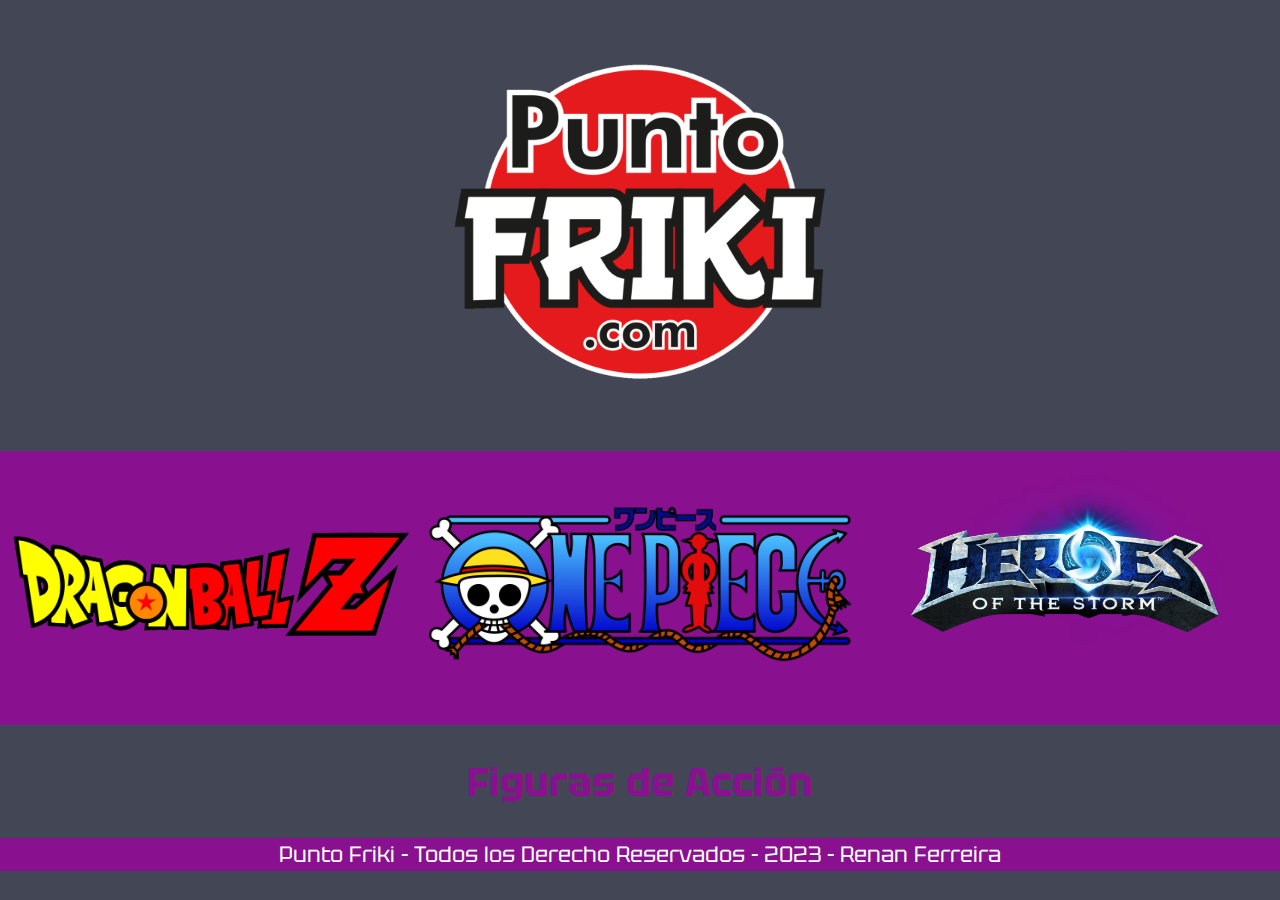
<file: index.html>
<!DOCTYPE html>
<html lang="es">
<head>
    <meta charset="UTF-8">
    <meta name="viewport" content="width=device-width, initial-scale=1.0">
    <title>Tienda</title>
    <link rel="stylesheet" href="normalize.css">
    <link rel="preconnect" href="https://fonts.googleapis.com">
    <link rel="preconnect" href="https://fonts.gstatic.com" crossorigin>
    <link href="https://fonts.googleapis.com/css2?family=Play:wght@400;700&family=Tektur:wght@400;800&display=swap" rel="stylesheet">
    <link rel="stylesheet" href="styles.css">

</head>
<body>
    <header class="header">
        <a href="index.html">
            <img loading="lazy" class="header__logo" src="/IMAGENES/Punto_friki_logo_grande-1024x1024.png" alt="Punto Friki">
        </a>

        <nav class="navegacion">
            <a class="navegacion__enlace" href="/dragonball.html">
                <img loading="lazy" src="/IMAGENES/Dragon Ball/Dragon-Ball-Z-Logo-PNG.png" alt="Dragon Ball">
            </a>
            <a class="navegacion__enlace" href="onepice.html">
                <img loading="lazy" src="/IMAGENES/One Piece/One-Piece-Logo-1999.png"
                alt="One Piece">
            </a>
            <a class="navegacion__enlace" href="heroes.html">
                <img loading="lazy" src="/IMAGENES/Heroes/HOS_Logo_m01_sm.png"
                alt="Heroes of the Storm">
            </a>
        </nav>
    </header>

    <main class="contenedor">
        <h1>
            Figuras de Acción
        </h1>
    </main>

    <footer class="footer">
        <p class="footer__texto"> Punto Friki - Todos los Derecho Reservados - 2023 - Renan Ferreira </p>
    </footer>
</body>
</html>
</file>
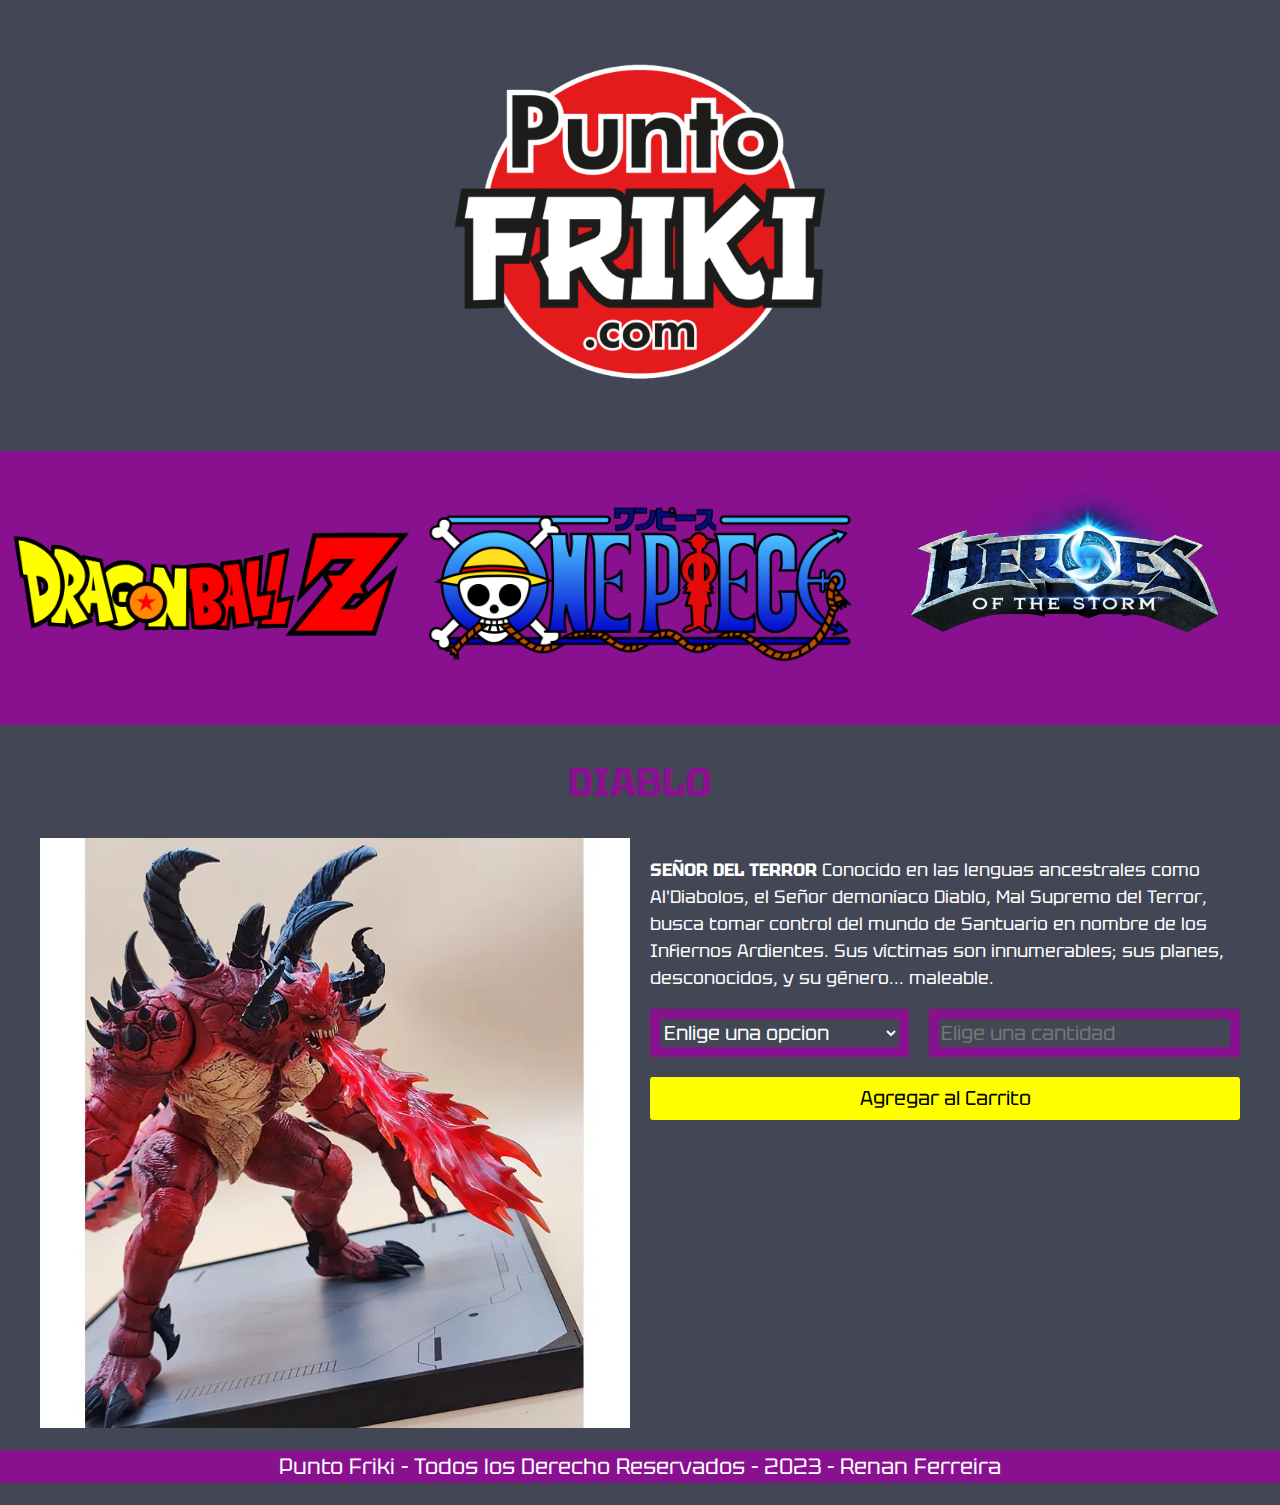
<file: producto.html>
<!DOCTYPE html>
<html lang="es">
<head>
    <meta charset="UTF-8">
    <meta name="viewport" content="width=device-width, initial-scale=1.0">
    <title>Tienda</title>
    <link rel="stylesheet" href="normalize.css">
    <link rel="preconnect" href="https://fonts.googleapis.com">
    <link rel="preconnect" href="https://fonts.gstatic.com" crossorigin>
    <link href="https://fonts.googleapis.com/css2?family=Play:wght@400;700&family=Tektur:wght@400;800&display=swap" rel="stylesheet">
    <link rel="stylesheet" href="styles.css">

</head>
<body>
    <header class="header">
        <a href="index.html">
            <img loading="lazy" class="header__logo" src="/IMAGENES/Punto_friki_logo_grande-1024x1024.png" alt="Punto Friki">
        </a>

        <nav class="navegacion">
            <a class="navegacion__enlace" href="/dragonball.html">
                <img loading="lazy" src="/IMAGENES/Dragon Ball/Dragon-Ball-Z-Logo-PNG.png" alt="Dragon Ball">
            </a>
            <a class="navegacion__enlace" href="onepice.html">
                <img loading="lazy" src="/IMAGENES/One Piece/One-Piece-Logo-1999.png"
                alt="One Piece">
            </a>
            <a class="navegacion__enlace" href="heroes.html">
                <img loading="lazy" src="/IMAGENES/Heroes/HOS_Logo_m01_sm.png"
                alt="Heroes of the Storm">
            </a>
        </nav>
    </header>

    <main class="contenedor">
        <h1>
            DIABLO
        </h1>
        <div class="figura">
            <img loading="lazy" src="/IMAGENES/Heroes/Figura-de-acci-n-de-h-roes-de-la-tormenta-modelo-de-pel-cula-de-Anime.jpg_.webp" alt="Imagen de la figura" class="figura__img">
            <div class="figura__contenido">
                <p>
                    <strong>SEÑOR DEL TERROR</strong>
                    Conocido en las lenguas ancestrales como Al'Diabolos, el Señor demoníaco Diablo, Mal Supremo del Terror, busca tomar control del mundo de Santuario en nombre de los Infiernos Ardientes. Sus víctimas son innumerables; sus planes, desconocidos, y su género... maleable.
                </p>
                <form class="formulario">
                    <select class="formulario__campo">
                        <option disabled selected value>Enlige una opcion</option>
                        <option>Envio Expres</option>
                        <option>Envio Estandar</option>
                        <option>Elegir como Regalo</option>
                    </select>
                    <input class="formulario__campo" type="number" placeholder="Elige una cantidad" min="1">
                    <input class="formulario__submit" type="submit" value="Agregar al Carrito">
                </form>
            </div>
        </div>
    </main>

    <footer class="footer">
        <p class="footer__texto"> Punto Friki - Todos los Derecho Reservados - 2023 - Renan Ferreira </p>
    </footer>
</body>
</html>
</file>
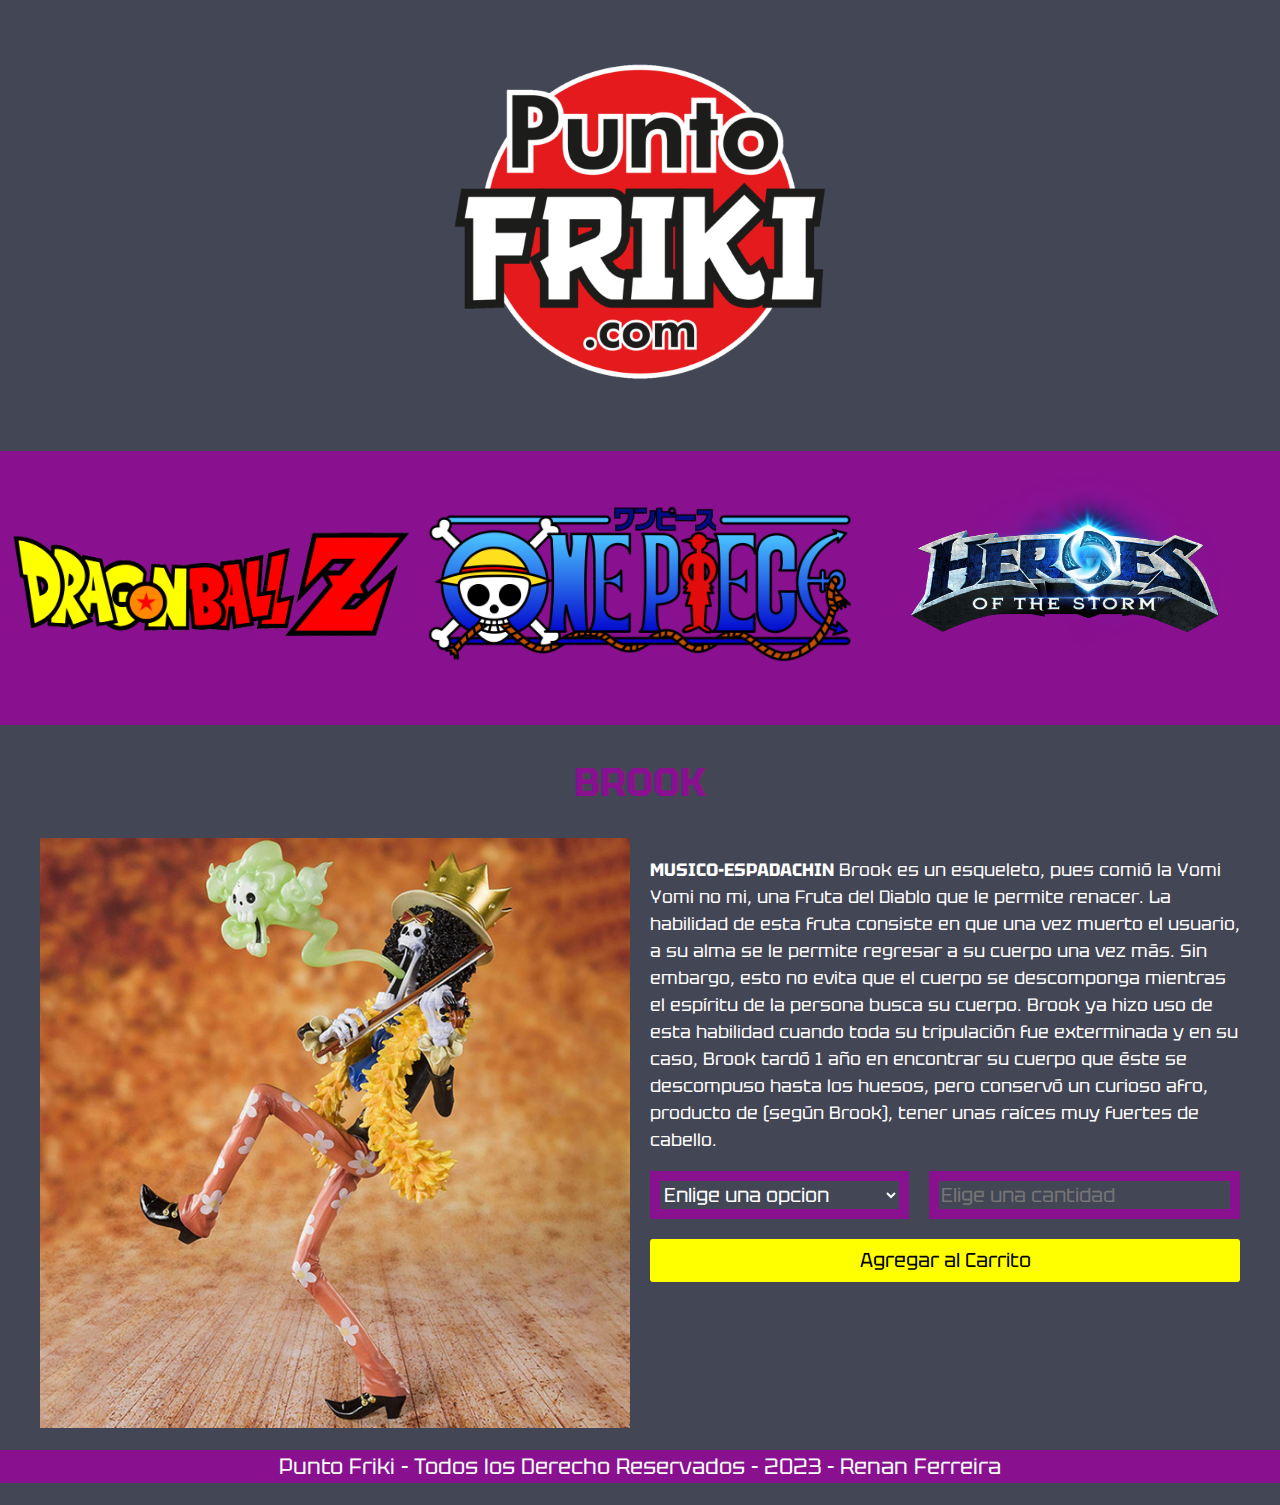
<file: producto1.html>
<!DOCTYPE html>
<html lang="es">
<head>
    <meta charset="UTF-8">
    <meta name="viewport" content="width=device-width, initial-scale=1.0">
    <title>Tienda</title>
    <link rel="stylesheet" href="normalize.css">
    <link rel="preconnect" href="https://fonts.googleapis.com">
    <link rel="preconnect" href="https://fonts.gstatic.com" crossorigin>
    <link href="https://fonts.googleapis.com/css2?family=Play:wght@400;700&family=Tektur:wght@400;800&display=swap" rel="stylesheet">
    <link rel="stylesheet" href="styles.css">

</head>
<body>
    <header class="header">
        <a href="index.html">
            <img loading="lazy" class="header__logo" src="/IMAGENES/Punto_friki_logo_grande-1024x1024.png" alt="Punto Friki">
        </a>

        <nav class="navegacion">
            <a class="navegacion__enlace" href="/dragonball.html">
                <img loading="lazy" src="/IMAGENES/Dragon Ball/Dragon-Ball-Z-Logo-PNG.png" alt="Dragon Ball">
            </a>
            <a class="navegacion__enlace" href="onepice.html">
                <img loading="lazy" src="/IMAGENES/One Piece/One-Piece-Logo-1999.png"
                alt="One Piece">
            </a>
            <a class="navegacion__enlace" href="heroes.html">
                <img loading="lazy" src="/IMAGENES/Heroes/HOS_Logo_m01_sm.png"
                alt="Heroes of the Storm">
            </a>
        </nav>
    </header>

    <main class="contenedor">
        <h1>
            BROOK
        </h1>
        <div class="figura">
            <img loading="lazy" src="/IMAGENES/One Piece/Figura-de-acci-n-de-One-Piece-para-ni-os-modelo-coleccionable-de-Pvc-de-18cm.jpg_640x640.jpg" alt="Imagen de la figura" class="figura__img">
            <div class="figura__contenido">
                <p>
                    <strong>MUSICO-ESPADACHIN</strong>
                    Brook es un esqueleto, pues comió la Yomi Yomi no mi, una Fruta del Diablo que le permite renacer. La habilidad de esta fruta consiste en que una vez muerto el usuario, a su alma se le permite regresar a su cuerpo una vez más. Sin embargo, esto no evita que el cuerpo se descomponga mientras el espíritu de la persona busca su cuerpo. Brook ya hizo uso de esta habilidad cuando toda su tripulación fue exterminada y en su caso, Brook tardó 1 año en encontrar su cuerpo que éste se descompuso hasta los huesos, pero conservó un curioso afro, producto de (según Brook), tener unas raíces muy fuertes de cabello.
                </p>
                <form class="formulario">
                    <select class="formulario__campo">
                        <option disabled selected value>Enlige una opcion</option>
                        <option>Envio Expres</option>
                        <option>Envio Estandar</option>
                        <option>Elegir como Regalo</option>
                    </select>
                    <input class="formulario__campo" type="number" placeholder="Elige una cantidad" min="1">
                    <input class="formulario__submit" type="submit" value="Agregar al Carrito">
                </form>
            </div>
        </div>
    </main>

    <footer class="footer">
        <p class="footer__texto"> Punto Friki - Todos los Derecho Reservados - 2023 - Renan Ferreira </p>
    </footer>
</body>
</html>
</file>
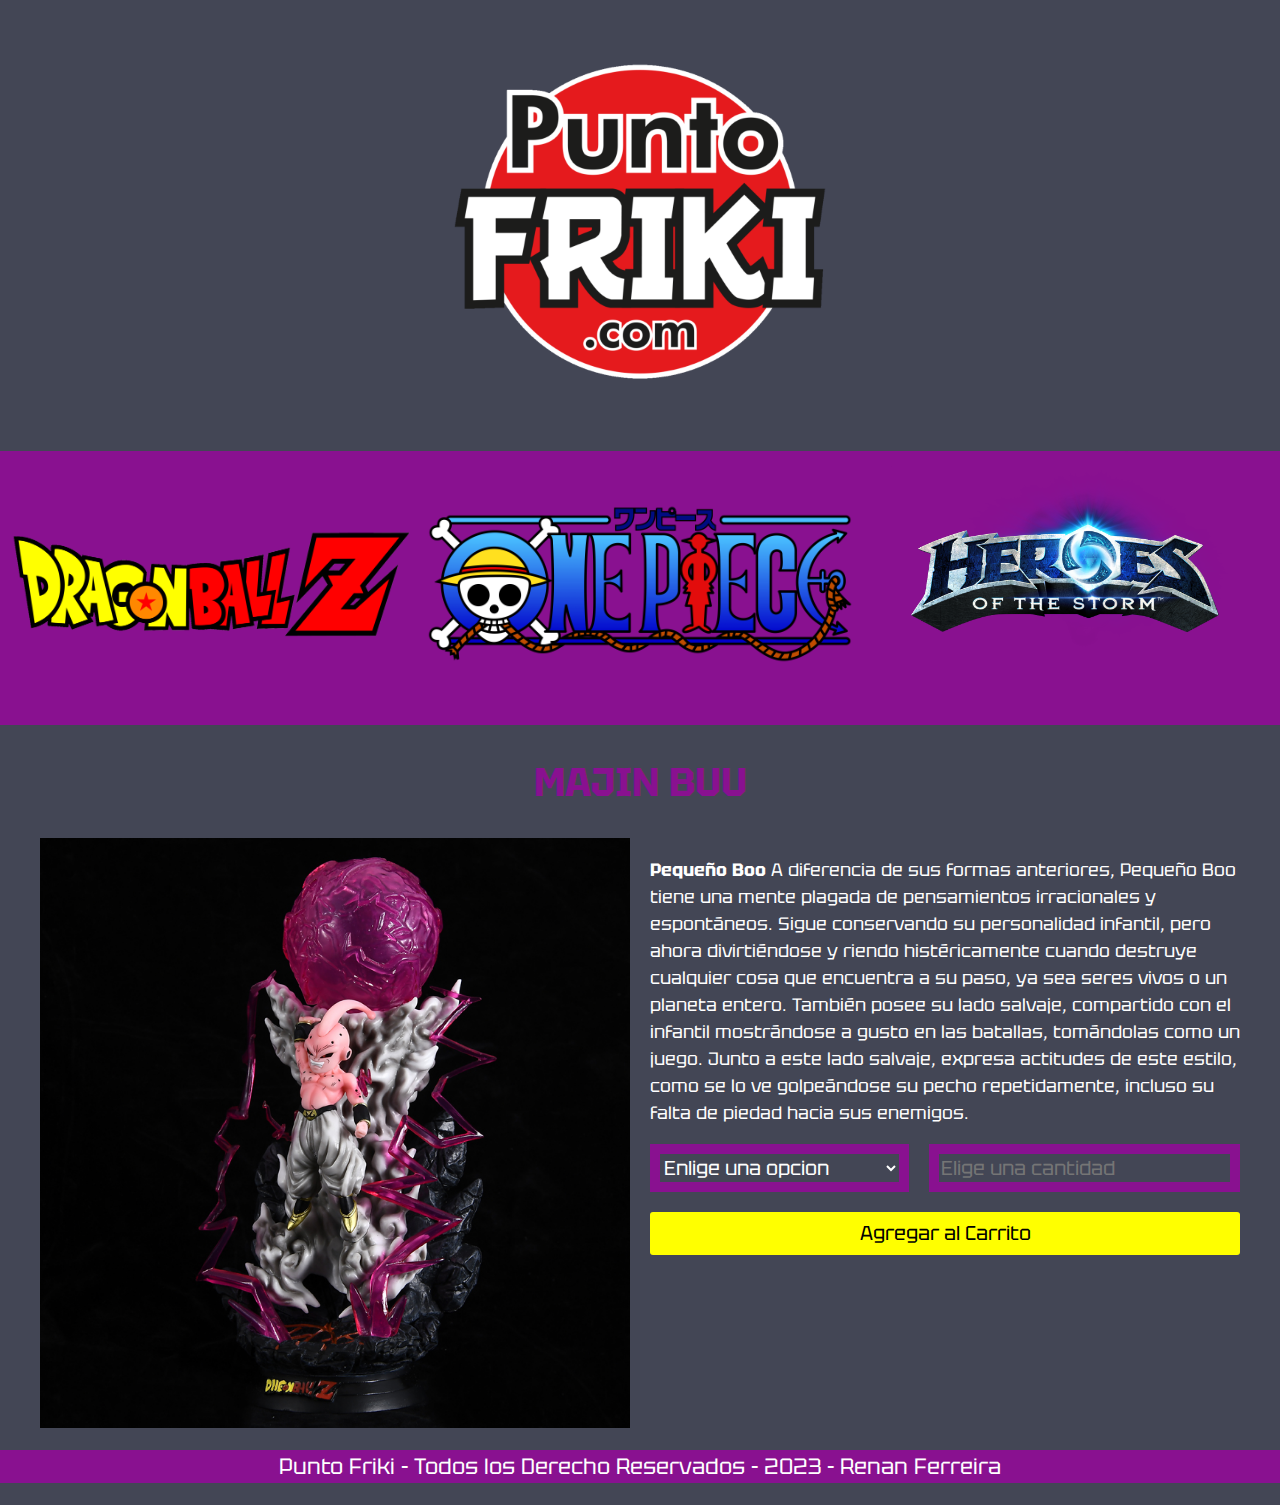
<file: producto2.html>
<!DOCTYPE html>
<html lang="es">
<head>
    <meta charset="UTF-8">
    <meta name="viewport" content="width=device-width, initial-scale=1.0">
    <title>Tienda</title>
    <link rel="stylesheet" href="normalize.css">
    <link rel="preconnect" href="https://fonts.googleapis.com">
    <link rel="preconnect" href="https://fonts.gstatic.com" crossorigin>
    <link href="https://fonts.googleapis.com/css2?family=Play:wght@400;700&family=Tektur:wght@400;800&display=swap" rel="stylesheet">
    <link rel="stylesheet" href="styles.css">

</head>
<body>
    <header class="header">
        <a href="index.html">
            <img loading="lazy" class="header__logo" src="/IMAGENES/Punto_friki_logo_grande-1024x1024.png" alt="Punto Friki">
        </a>

        <nav class="navegacion">
            <a class="navegacion__enlace" href="/dragonball.html">
                <img loading="lazy" src="/IMAGENES/Dragon Ball/Dragon-Ball-Z-Logo-PNG.png" alt="Dragon Ball">
            </a>
            <a class="navegacion__enlace" href="onepice.html">
                <img loading="lazy" src="/IMAGENES/One Piece/One-Piece-Logo-1999.png"
                alt="One Piece">
            </a>
            <a class="navegacion__enlace" href="heroes.html">
                <img loading="lazy" src="/IMAGENES/Heroes/HOS_Logo_m01_sm.png"
                alt="Heroes of the Storm">
            </a>
        </nav>
    </header>

    <main class="contenedor">
        <h1>
            MAJIN BUU
        </h1>
        <div class="figura">
            <img loading="lazy" src="IMAGENES/Dragon Ball/S19cebd13f50e4b3584cbc2d30cab284fu.jpeg" alt="Imagen de la figura" class="figura__img">
            <div class="figura__contenido">
                <p>
                    <strong>Pequeño Boo</strong>
                    A diferencia de sus formas anteriores, Pequeño Boo tiene una mente plagada de pensamientos irracionales y espontáneos. Sigue conservando su personalidad infantil, pero ahora divirtiéndose y riendo histéricamente cuando destruye cualquier cosa que encuentra a su paso, ya sea seres vivos o un planeta entero. También posee su lado salvaje, compartido con el infantil mostrándose a gusto en las batallas, tomándolas como un juego. Junto a este lado salvaje, expresa actitudes de este estilo, como se lo ve golpeándose su pecho repetidamente, incluso su falta de piedad hacia sus enemigos.
                </p>
                <form class="formulario">
                    <select class="formulario__campo">
                        <option disabled selected value>Enlige una opcion</option>
                        <option>Envio Expres</option>
                        <option>Envio Estandar</option>
                        <option>Elegir como Regalo</option>
                    </select>
                    <input class="formulario__campo" type="number" placeholder="Elige una cantidad" min="1">
                    <input class="formulario__submit" type="submit" value="Agregar al Carrito">
                </form>
            </div>
        </div>
    </main>

    <footer class="footer">
        <p class="footer__texto"> Punto Friki - Todos los Derecho Reservados - 2023 - Renan Ferreira </p>
    </footer>
</body>
</html>
</file>
<file: styles.css>
:root{
    --primario: #891190;
    --secundario: #00BBB6;
    --primarioOscuro: #434655;
    
}

html{
    box-sizing: border-box;
    font-size: 62.5%;
    font-family: 'Play', sans-serif;
    font-family: 'Tektur', cursive;
}

*, *:before, *:after {
    box-sizing: inherit;
}

body{
    background-color: var(--primarioOscuro);
    font-size: 1.6rem;
    line-height: 1.5;

}

a{
    text-decoration: none;
}

p{
    font-size: 1.8rem;
    color:white;
}

img{
    max-width: 100%;
    object-fit: cover;
}
video{
    max-width: 100%;
    object-fit: cover;
}

.contenedor{
    max-width: 120rem;
    margin: 0 auto;
}

h1, h2, h3{
    text-align: center;
    color:var(--primario);
    border-color:white;
}

h1{
    font-size: 4rem;
}
h2{
    font-size: 3.2rem;
}
h3{
    font-size: 2.4rem;
}

/* fin globales  */

/* inicio headers */
.header{
    display: block;
    text-align: center;
}
.header__logo{
    margin: 3rem 0;
    width: 30%;
    align-items: center;
}
/* inicio navegacion */
.navegacion{
    background-color: var(--primario);
    display: flex;
    align-items: center;

    
}
.navegacion__enlace{
    width: 50%;
}
/* inicio footer */
.footer{
    background-color: var(--primario);
    padding: 0,8rem;
    margin: 0,5rem;
}
.footer__texto{
    text-align: center;
    font-size: 2.2rem;
}
/* Grid */

.grid{
    display: grid;
    grid-template-columns: repeat(2, 1fr);
    gap: 2rem;
}
@media (min-width: 768px){
    .grid{
        grid-template-columns: repeat(3, 1fr);
    }
}

/* productos */
.producto{
    padding: 0.5rem;
    background-color: #737687;
    border-radius: 4px;
}
.producto__img{
    width: 100%;
    height: 80%;
}
.producto__nombre{
    font-size: 4rem;
}
.producto__precio{
    font-size: 2.8rem;
    color: var(--secundario);
}
.producto__nombre,
.producto__precio{
    text-align: center;
    line-height: 1.2;
    margin: 1rem 0;
}

/* Pagina del producto */
@media (min-width: 768px){
    .figura{
        display: grid;
        grid-template-columns: repeat(2 , 1fr);
        column-gap: 2rem;
    }
}
.formulario{
    display: grid;
    grid-template-columns: repeat(2 , 1fr);
    gap: 2rem;
}
.formulario__campo{
    border: 1rem solid var(--primario);
    color: white;
    font-size: 2rem;
    gap: 1rem;
    background-color: transparent;
}

.formulario__submit{
    border:none;
    background-color: yellow;
    border-radius: 3px;
    font-size: 2rem;
    padding: 1rem;
    transition: font-size .3s ease;
    grid-column: 1 / 3;
}
.formulario__submit:hover{
    font-size: 2.4rem;
    cursor: pointer;
    background-color: rgba(255, 255, 0, 0.731);
}
/*  video */
.video{
  grid-row: 2 / 3;
  grid-column: 1 / 3;  
}
</file>
